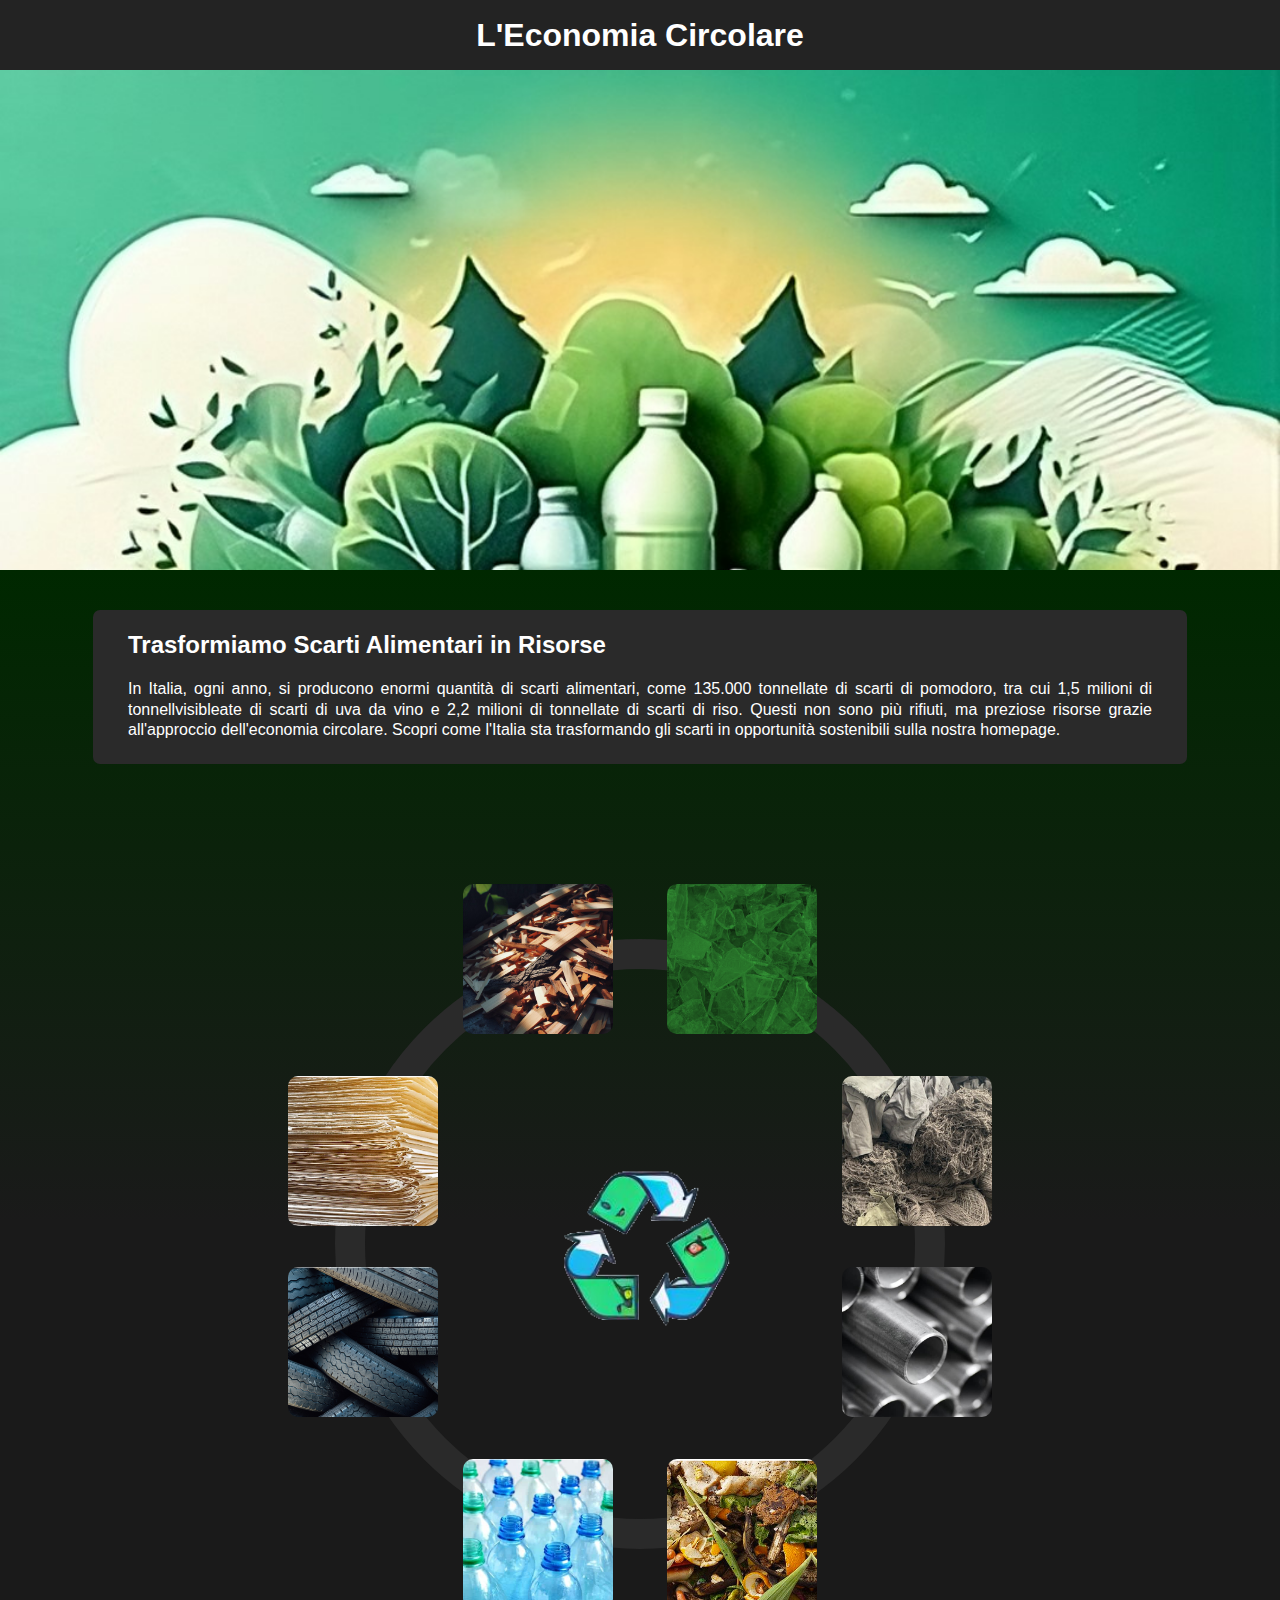
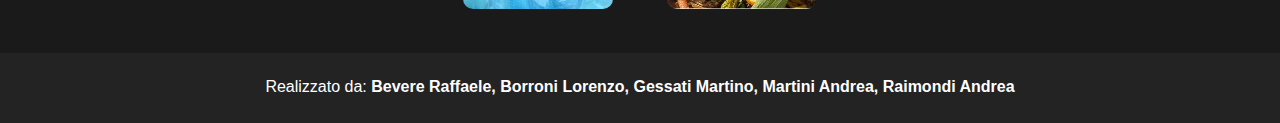
<file: index.html>
<!DOCTYPE html>
<html lang="en">
<link rel="stylesheet" href="css/index.css">
<script src="js/index.js"></script>
<head>
    <meta charset="UTF-8">
    <meta name="viewport" content="width=device-width, initial-scale=1.0">
    <title>Educazione Civica</title>
</head>
<body>
    <header>
        <h1 class="title">L'Economia Circolare</h1>
    </header>
    <div class="mainContent">
        <div class="bg1" id="parallax"></div>
        <div class="foreground">
            <div class="textContainer">
                <h2>Trasformiamo Scarti Alimentari in Risorse</h2>
                <p>In Italia, ogni anno, si producono enormi quantità
                    di scarti alimentari, come 135.000 tonnellate di
                    scarti di pomodoro,  tra cui  1,5 milioni di
                    tonnellvisibleate di scarti di uva da vino e 2,2 milioni di
                    tonnellate di scarti di riso. Questi non sono
                    più rifiuti, ma preziose risorse grazie all'approccio
                    dell'economia circolare. Scopri come l'Italia sta
                    trasformando gli scarti in opportunità sostenibili
                    sulla nostra homepage.</p>
            </div>

            <br><br><br><br><br>

            <div style="position: relative;">
                <div class="octagon-circle"></div>
                <a href="economy.html">
                    <div class="economy-button"></div>
                </a>

                <div class="group-side">
                    <div class="shape wood side-left-shape">
                        <a href="wood.html"><div class="arrow">
                            <p class="vanishing-title">Il Legno</p>
                        </div></a>
                    </div>
                    <div class="shape glass">
                        <a href="glass.html"><div class="arrow">
                            <p class="vanishing-title">Il Vetro</p>
                        </div></a>
                    </div>
                </div>
                <div class="group-centre">
                    <div class="shape paper centre-left-shape">
                        <a href="paper.html"><div class="arrow">
                            <p class="vanishing-title">Carta e Cartone</p>
                        </div></a>
                    </div>
                    <div class="shape fabrics">
                        <a href="fabrics.html"><div class="arrow">
                            <p class="vanishing-title">I Tessuti</p>
                        </div></a>
                    </div>
                </div>
                <div class="group-centre">
                    <div class="shape tires centre-left-shape">
                        <a href="tires.html"><div class="arrow">
                            <p class="vanishing-title">La Gomma</p>
                        </div></a>
                    </div>
                    <div class="shape alluminium">
                        <a href="alluminium.html"><div class="arrow">
                            <p class="vanishing-title">L'Alluminio</p>
                        </div></a>
                    </div>
                </div>
                <div class="group-side">
                    <div class="shape plastic side-left-shape">
                        <a href="plastic.html"><div class="arrow">
                            <p class="vanishing-title">La Plastica</p>
                        </div></a>
                    </div>
                    <div class="shape organics">
                        <a href="organics.html"><div class="arrow">
                            <p class="vanishing-title">L'Organico</p>
                        </div></a>
                    </div>
                </div>
            </div>
        </div>
    </div>
    <footer>
        <p>Realizzato da: <strong>Bevere Raffaele, Borroni Lorenzo,
            Gessati Martino, Martini Andrea, Raimondi Andrea</strong></p>
    </footer>
</body>
</html>
</file>
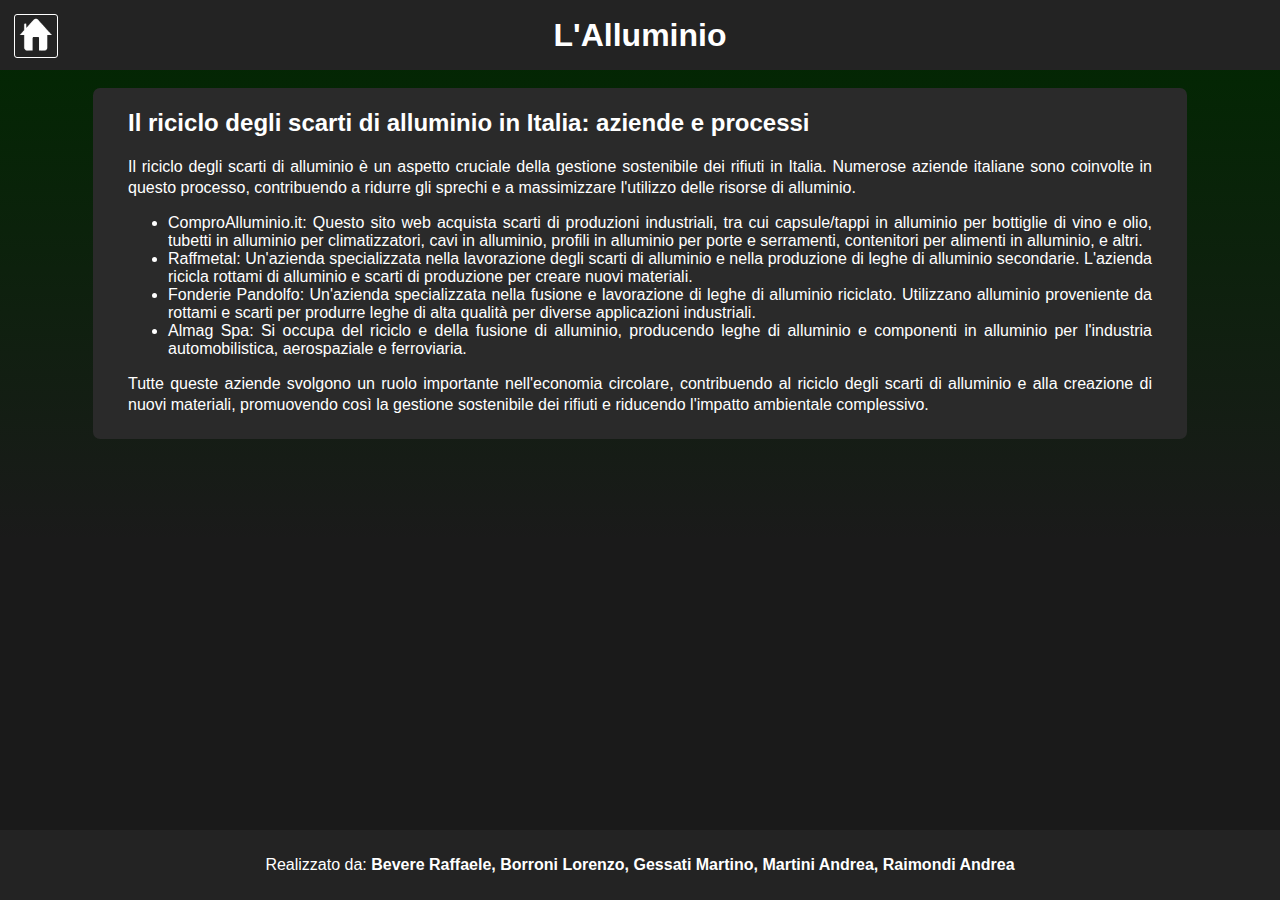
<file: alluminium.html>
<!DOCTYPE html>
<html lang="en">
<link rel="stylesheet" href="css/index.css">
<link rel="stylesheet" href="css/common.css">
<head>
    <meta charset="UTF-8">
    <meta name="viewport" content="width=device-width, initial-scale=1.0">
    <title>Eucazione Civica</title>
</head>
<body>
    <header>
        <a href="index.html"><div class="back-to-home"></div></a>
        <h1 class="title">L'Alluminio</h1>
    </header>
    <div class="mainContent">
        <br>
        <div class="textContainer">
            <h2>Il riciclo degli scarti di alluminio in Italia: aziende e processi</h2>
            <p>Il riciclo degli scarti di alluminio è un aspetto cruciale della gestione sostenibile dei rifiuti in Italia. Numerose aziende italiane sono coinvolte in questo processo, contribuendo a ridurre gli sprechi e a massimizzare l'utilizzo delle risorse di alluminio.</p>
            <ul>
                <li>ComproAlluminio.it: Questo sito web acquista scarti di produzioni industriali, tra cui capsule/tappi in alluminio per bottiglie di vino e olio, tubetti in alluminio per climatizzatori, cavi in alluminio, profili in alluminio per porte e serramenti, contenitori per alimenti in alluminio, e altri.</li>
                <li>Raffmetal: Un'azienda specializzata nella lavorazione degli scarti di alluminio e nella produzione di leghe di alluminio secondarie. L'azienda ricicla rottami di alluminio e scarti di produzione per creare nuovi materiali.</li>
                <li>Fonderie Pandolfo: Un'azienda specializzata nella fusione e lavorazione di leghe di alluminio riciclato. Utilizzano alluminio proveniente da rottami e scarti per produrre leghe di alta qualità per diverse applicazioni industriali.</li>
                <li>Almag Spa: Si occupa del riciclo e della fusione di alluminio, producendo leghe di alluminio e componenti in alluminio per l'industria automobilistica, aerospaziale e ferroviaria.</li>
            </ul>
            <p>Tutte queste aziende svolgono un ruolo importante nell'economia circolare, contribuendo al riciclo degli scarti di alluminio e alla creazione di nuovi materiali, promuovendo così la gestione sostenibile dei rifiuti e riducendo l'impatto ambientale complessivo.</p>
        </div>
    </div>
    <footer>
        <p>Realizzato da: <strong>Bevere Raffaele, Borroni Lorenzo,
            Gessati Martino, Martini Andrea, Raimondi Andrea</strong></p>
    </footer>
</body>
</html>
</file>
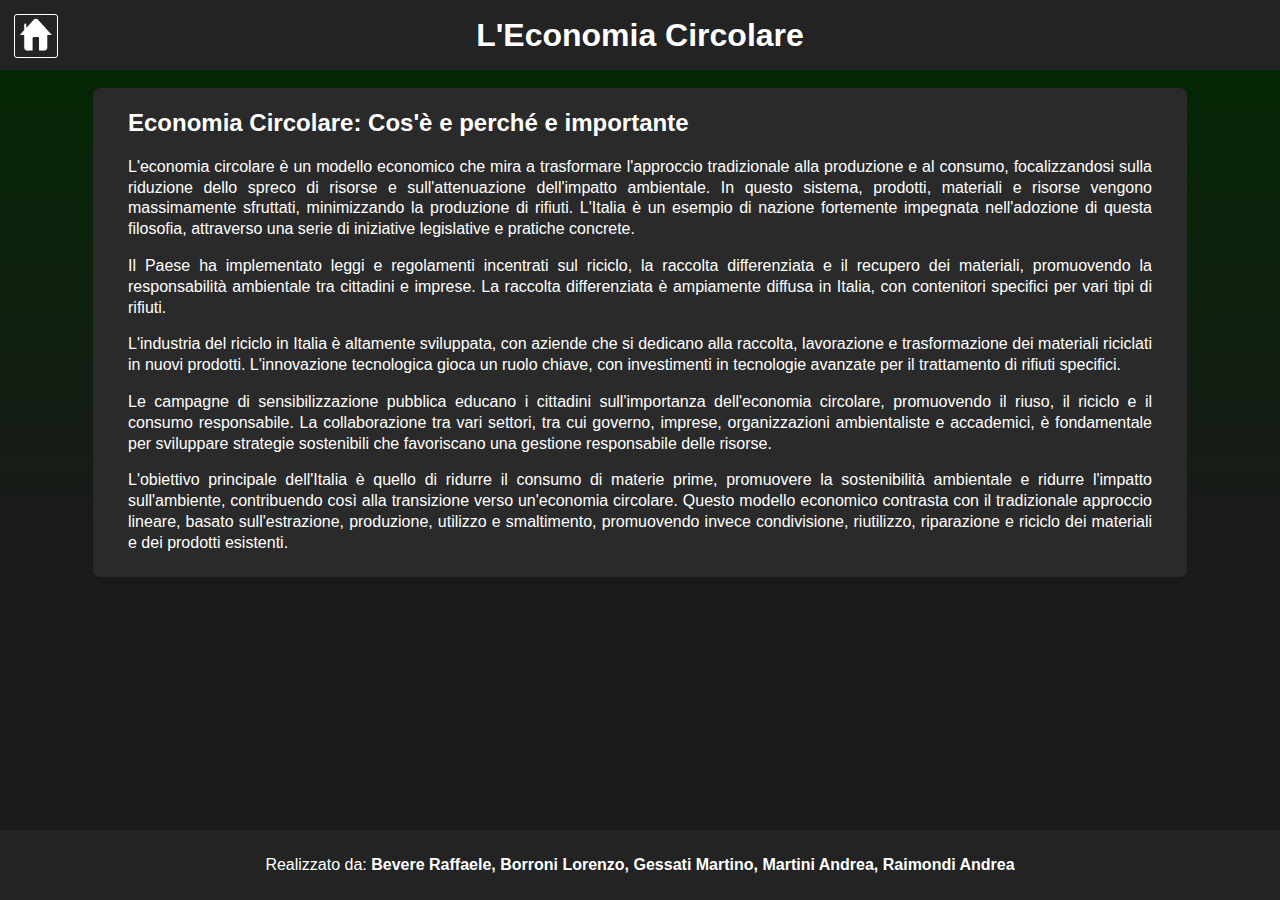
<file: economy.html>
<!DOCTYPE html>
<html lang="en">
<link rel="stylesheet" href="css/index.css">
<link rel="stylesheet" href="css/common.css">
<head>
    <meta charset="UTF-8">
    <meta name="viewport" content="width=device-width, initial-scale=1.0">
    <title>Eucazione Civica</title>
</head>
<body>
    <header>
        <a href="index.html"><div class="back-to-home"></div></a>
        <h1 class="title">L'Economia Circolare</h1>
    </header>
    <div class="mainContent">
        <br>
        <div class="textContainer">
            <h2>Economia Circolare: Cos'è e perché e importante</h2>
            <p>L'economia circolare è un modello economico che mira a trasformare l'approccio tradizionale alla produzione e al consumo, focalizzandosi sulla riduzione dello spreco di risorse e sull'attenuazione dell'impatto ambientale. In questo sistema, prodotti, materiali e risorse vengono massimamente sfruttati, minimizzando la produzione di rifiuti. L'Italia è un esempio di nazione fortemente impegnata nell'adozione di questa filosofia, attraverso una serie di iniziative legislative e pratiche concrete.</p>
            <p>Il Paese ha implementato leggi e regolamenti incentrati sul riciclo, la raccolta differenziata e il recupero dei materiali, promuovendo la responsabilità ambientale tra cittadini e imprese. La raccolta differenziata è ampiamente diffusa in Italia, con contenitori specifici per vari tipi di rifiuti.</p>
            <p>L'industria del riciclo in Italia è altamente sviluppata, con aziende che si dedicano alla raccolta, lavorazione e trasformazione dei materiali riciclati in nuovi prodotti. L'innovazione tecnologica gioca un ruolo chiave, con investimenti in tecnologie avanzate per il trattamento di rifiuti specifici.</p>
            <p>Le campagne di sensibilizzazione pubblica educano i cittadini sull'importanza dell'economia circolare, promuovendo il riuso, il riciclo e il consumo responsabile. La collaborazione tra vari settori, tra cui governo, imprese, organizzazioni ambientaliste e accademici, è fondamentale per sviluppare strategie sostenibili che favoriscano una gestione responsabile delle risorse.</p>
            <p>L'obiettivo principale dell'Italia è quello di ridurre il consumo di materie prime, promuovere la sostenibilità ambientale e ridurre l'impatto sull'ambiente, contribuendo così alla transizione verso un'economia circolare. Questo modello economico contrasta con il tradizionale approccio lineare, basato sull'estrazione, produzione, utilizzo e smaltimento, promuovendo invece condivisione, riutilizzo, riparazione e riciclo dei materiali e dei prodotti esistenti.</p>
        </div>
    </div>
    <footer>
        <p>Realizzato da: <strong>Bevere Raffaele, Borroni Lorenzo,
            Gessati Martino, Martini Andrea, Raimondi Andrea</strong></p>
    </footer>
</body>
</html>
</file>
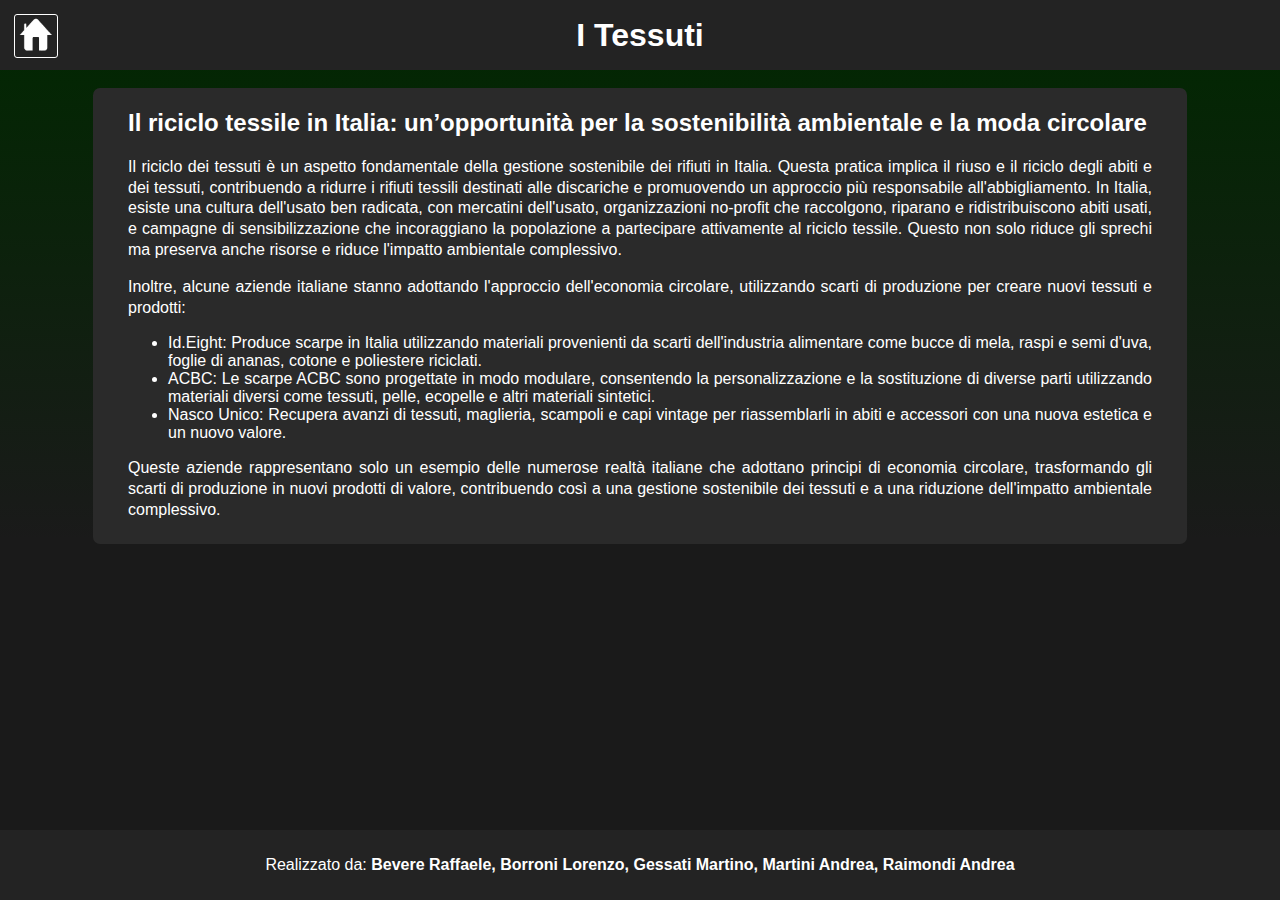
<file: fabrics.html>
<!DOCTYPE html>
<html lang="en">
<link rel="stylesheet" href="css/index.css">
<link rel="stylesheet" href="css/common.css">
<head>
    <meta charset="UTF-8">
    <meta name="viewport" content="width=device-width, initial-scale=1.0">
    <title>Eucazione Civica</title>
</head>
<body>
    <header>
        <a href="index.html"><div class="back-to-home"></div></a>
        <h1 class="title">I Tessuti</h1>
    </header>
    <div class="mainContent">
        <br>
        <div class="textContainer">
            <h2>Il riciclo tessile in Italia: un’opportunità per la sostenibilità ambientale e la moda circolare</h2>
            <p>Il riciclo dei tessuti è un aspetto fondamentale della gestione sostenibile dei rifiuti in Italia. Questa pratica implica il riuso e il riciclo degli abiti e dei tessuti, contribuendo a ridurre i rifiuti tessili destinati alle discariche e promuovendo un approccio più responsabile all'abbigliamento. In Italia, esiste una cultura dell'usato ben radicata, con mercatini dell'usato, organizzazioni no-profit che raccolgono, riparano e ridistribuiscono abiti usati, e campagne di sensibilizzazione che incoraggiano la popolazione a partecipare attivamente al riciclo tessile. Questo non solo riduce gli sprechi ma preserva anche risorse e riduce l'impatto ambientale complessivo.</p>
            <p>Inoltre, alcune aziende italiane stanno adottando l'approccio dell'economia circolare, utilizzando scarti di produzione per creare nuovi tessuti e prodotti:</p>
            <ul>
                <li>Id.Eight: Produce scarpe in Italia utilizzando materiali provenienti da scarti dell'industria alimentare come bucce di mela, raspi e semi d'uva, foglie di ananas, cotone e poliestere riciclati.</li>
                <li>ACBC: Le scarpe ACBC sono progettate in modo modulare, consentendo la personalizzazione e la sostituzione di diverse parti utilizzando materiali diversi come tessuti, pelle, ecopelle e altri materiali sintetici.</li>
                <li>Nasco Unico: Recupera avanzi di tessuti, maglieria, scampoli e capi vintage per riassemblarli in abiti e accessori con una nuova estetica e un nuovo valore.</li>
            </ul>
            <p>Queste aziende rappresentano solo un esempio delle numerose realtà italiane che adottano principi di economia circolare, trasformando gli scarti di produzione in nuovi prodotti di valore, contribuendo così a una gestione sostenibile dei tessuti e a una riduzione dell'impatto ambientale complessivo.</p>
        </div>
    </div>
    <footer>
        <p>Realizzato da: <strong>Bevere Raffaele, Borroni Lorenzo,
            Gessati Martino, Martini Andrea, Raimondi Andrea</strong></p>
    </footer>
</body>
</html>
</file>
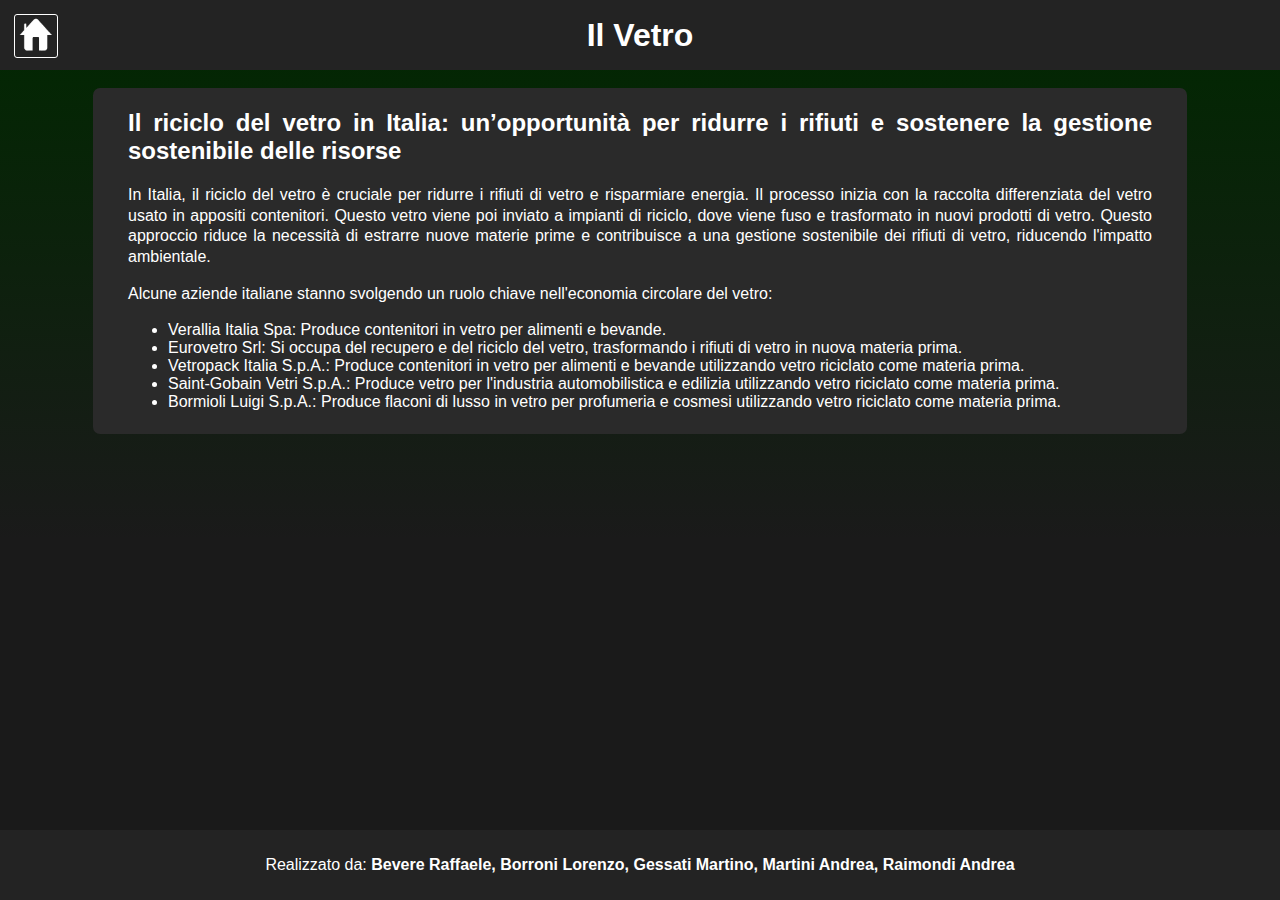
<file: glass.html>
<!DOCTYPE html>
<html lang="en">
<link rel="stylesheet" href="css/index.css">
<link rel="stylesheet" href="css/common.css">
<head>
    <meta charset="UTF-8">
    <meta name="viewport" content="width=device-width, initial-scale=1.0">
    <title>Eucazione Civica</title>
</head>
<body>
    <header>
        <a href="index.html"><div class="back-to-home"></div></a>
        <h1 class="title">Il Vetro</h1>
    </header>
    <div class="mainContent">
        <br>
        <div class="textContainer">
            <h2>Il riciclo del vetro in Italia: un’opportunità per ridurre i rifiuti e sostenere la gestione sostenibile delle risorse</h2>
            <p>In Italia, il riciclo del vetro è cruciale per ridurre i rifiuti di vetro e risparmiare energia. Il processo inizia con la raccolta differenziata del vetro usato in appositi contenitori. Questo vetro viene poi inviato a impianti di riciclo, dove viene fuso e trasformato in nuovi prodotti di vetro. Questo approccio riduce la necessità di estrarre nuove materie prime e contribuisce a una gestione sostenibile dei rifiuti di vetro, riducendo l'impatto ambientale.</p>
            <p>Alcune aziende italiane stanno svolgendo un ruolo chiave nell'economia circolare del vetro:</p>
            <ul>
                <li>Verallia Italia Spa: Produce contenitori in vetro per alimenti e bevande.</li>
                <li>Eurovetro Srl: Si occupa del recupero e del riciclo del vetro, trasformando i rifiuti di vetro in nuova materia prima.</li>
                <li>Vetropack Italia S.p.A.: Produce contenitori in vetro per alimenti e bevande utilizzando vetro riciclato come materia prima.</li>
                <li>Saint-Gobain Vetri S.p.A.: Produce vetro per l'industria automobilistica e edilizia utilizzando vetro riciclato come materia prima.</li>
                <li>Bormioli Luigi S.p.A.: Produce flaconi di lusso in vetro per profumeria e cosmesi utilizzando vetro riciclato come materia prima.</li>
            </ul>
        </div>
    </div>
    <footer>
        <p>Realizzato da: <strong>Bevere Raffaele, Borroni Lorenzo,
            Gessati Martino, Martini Andrea, Raimondi Andrea</strong></p>
    </footer>
</body>
</html>
</file>
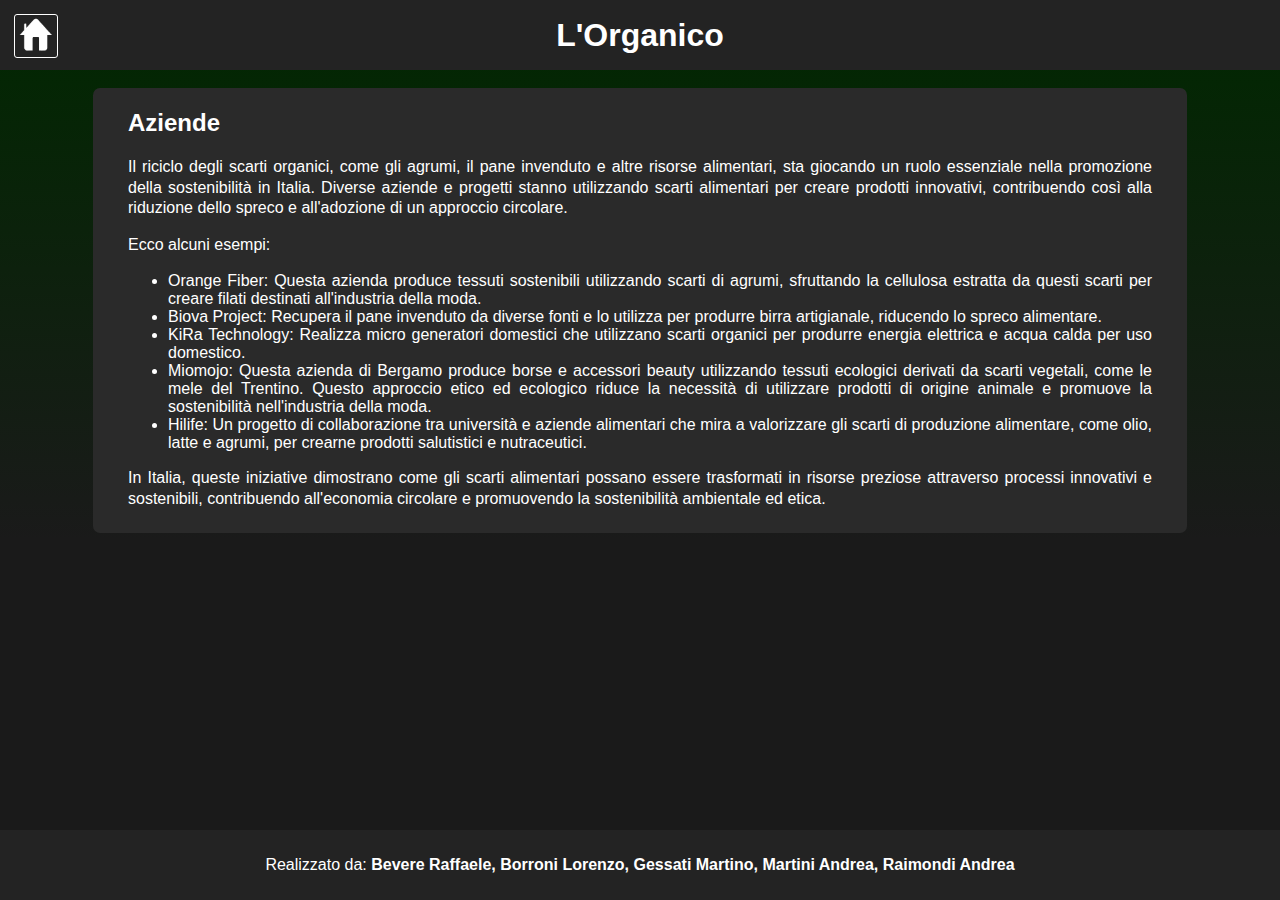
<file: organics.html>
<!DOCTYPE html>
<html lang="en">
<link rel="stylesheet" href="css/index.css">
<link rel="stylesheet" href="css/common.css">
<head>
    <meta charset="UTF-8">
    <meta name="viewport" content="width=device-width, initial-scale=1.0">
    <title>Eucazione Civica</title>
</head>
<body>
    <header>
        <a href="index.html"><div class="back-to-home"></div></a>
        <h1 class="title">L'Organico</h1>
    </header>
    <div class="mainContent">
        <br>
        <div class="textContainer">
            <h2>Aziende</h2>
            <p>Il riciclo degli scarti organici, come gli agrumi, il pane invenduto e altre risorse alimentari, sta giocando un ruolo essenziale nella promozione della sostenibilità in Italia. Diverse aziende e progetti stanno utilizzando scarti alimentari per creare prodotti innovativi, contribuendo così alla riduzione dello spreco e all'adozione di un approccio circolare.</p>
            <p>Ecco alcuni esempi:</p>
            <ul>
                <li>Orange Fiber: Questa azienda produce tessuti sostenibili utilizzando scarti di agrumi, sfruttando la cellulosa estratta da questi scarti per creare filati destinati all'industria della moda.</li>
                <li>Biova Project: Recupera il pane invenduto da diverse fonti e lo utilizza per produrre birra artigianale, riducendo lo spreco alimentare.</li>
                <li>KiRa Technology: Realizza micro generatori domestici che utilizzano scarti organici per produrre energia elettrica e acqua calda per uso domestico.</li>
                <li>Miomojo: Questa azienda di Bergamo produce borse e accessori beauty utilizzando tessuti ecologici derivati da scarti vegetali, come le mele del Trentino. Questo approccio etico ed ecologico riduce la necessità di utilizzare prodotti di origine animale e promuove la sostenibilità nell'industria della moda.</li>
                <li>Hilife: Un progetto di collaborazione tra università e aziende alimentari che mira a valorizzare gli scarti di produzione alimentare, come olio, latte e agrumi, per crearne prodotti salutistici e nutraceutici.</li>
            </ul>
            <p>In Italia, queste iniziative dimostrano come gli scarti alimentari possano essere trasformati in risorse preziose attraverso processi innovativi e sostenibili, contribuendo all'economia circolare e promuovendo la sostenibilità ambientale ed etica.</p>
        </div>
    </div>
    <footer>
        <p>Realizzato da: <strong>Bevere Raffaele, Borroni Lorenzo,
            Gessati Martino, Martini Andrea, Raimondi Andrea</strong></p>
    </footer>
</body>
</html>
</file>
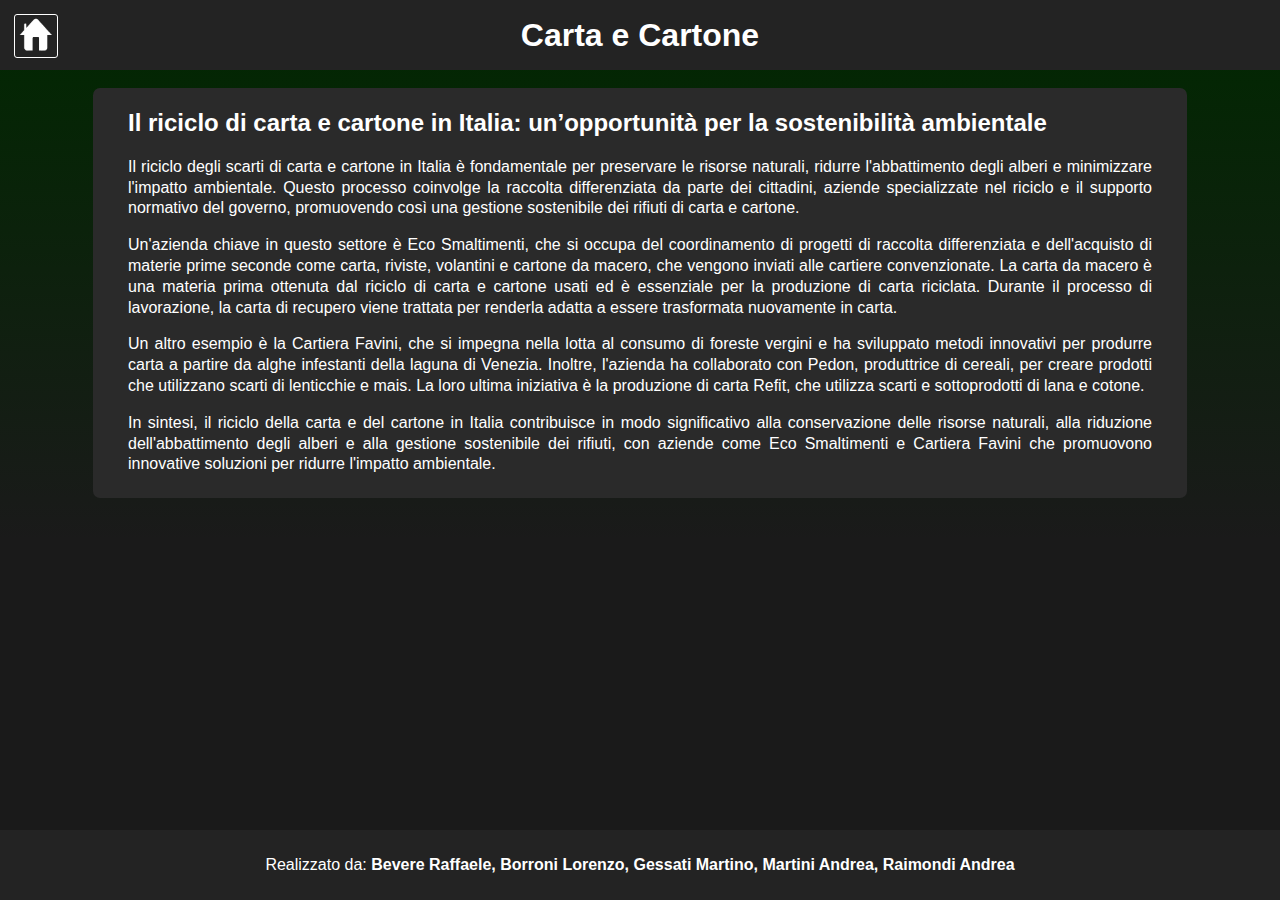
<file: paper.html>
<!DOCTYPE html>
<html lang="en">
<link rel="stylesheet" href="css/index.css">
<link rel="stylesheet" href="css/common.css">
<head>
    <meta charset="UTF-8">
    <meta name="viewport" content="width=device-width, initial-scale=1.0">
    <title>Eucazione Civica</title>
</head>
<body>
    <header>
        <a href="index.html"><div class="back-to-home"></div></a>
        <h1 class="title">Carta e Cartone</h1>
    </header>
    <div class="mainContent">
        <br>
        <div class="textContainer">
            <h2>Il riciclo di carta e cartone in Italia: un’opportunità per la sostenibilità ambientale</h2>
            <p>Il riciclo degli scarti di carta e cartone in Italia è fondamentale per preservare le risorse naturali, ridurre l'abbattimento degli alberi e minimizzare l'impatto ambientale. Questo processo coinvolge la raccolta differenziata da parte dei cittadini, aziende specializzate nel riciclo e il supporto normativo del governo, promuovendo così una gestione sostenibile dei rifiuti di carta e cartone.</p>
            <p>Un'azienda chiave in questo settore è Eco Smaltimenti, che si occupa del coordinamento di progetti di raccolta differenziata e dell'acquisto di materie prime seconde come carta, riviste, volantini e cartone da macero, che vengono inviati alle cartiere convenzionate. La carta da macero è una materia prima ottenuta dal riciclo di carta e cartone usati ed è essenziale per la produzione di carta riciclata. Durante il processo di lavorazione, la carta di recupero viene trattata per renderla adatta a essere trasformata nuovamente in carta.</p>
            <p>Un altro esempio è la Cartiera Favini, che si impegna nella lotta al consumo di foreste vergini e ha sviluppato metodi innovativi per produrre carta a partire da alghe infestanti della laguna di Venezia. Inoltre, l'azienda ha collaborato con Pedon, produttrice di cereali, per creare prodotti che utilizzano scarti di lenticchie e mais. La loro ultima iniziativa è la produzione di carta Refit, che utilizza scarti e sottoprodotti di lana e cotone.</p>
            <p>In sintesi, il riciclo della carta e del cartone in Italia contribuisce in modo significativo alla conservazione delle risorse naturali, alla riduzione dell'abbattimento degli alberi e alla gestione sostenibile dei rifiuti, con aziende come Eco Smaltimenti e Cartiera Favini che promuovono innovative soluzioni per ridurre l'impatto ambientale.</p>
        </div>
    </div>
    <footer>
        <p>Realizzato da: <strong>Bevere Raffaele, Borroni Lorenzo,
            Gessati Martino, Martini Andrea, Raimondi Andrea</strong></p>
    </footer>
</body>
</html>
</file>
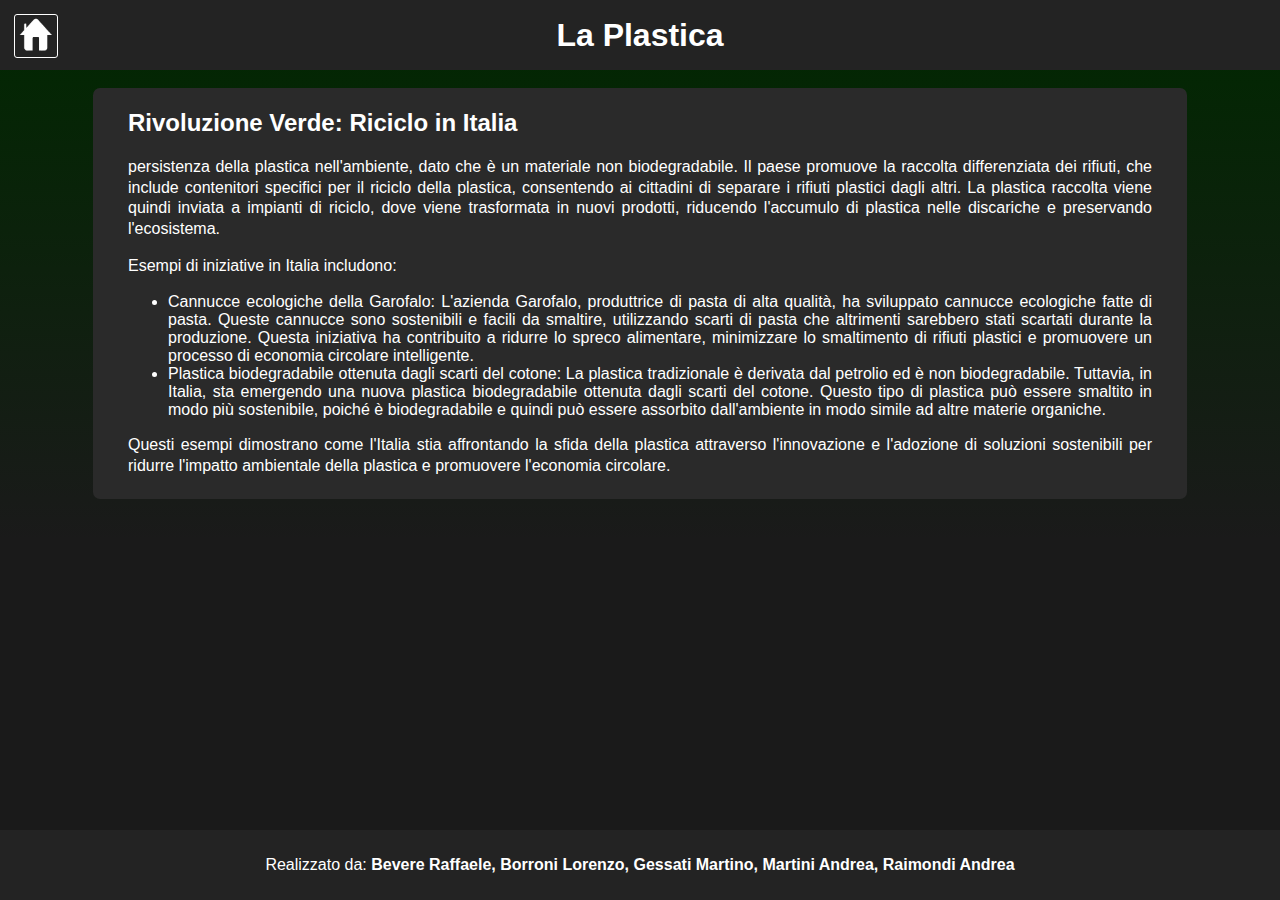
<file: plastic.html>
<!DOCTYPE html>
<html lang="en">
<link rel="stylesheet" href="css/index.css">
<link rel="stylesheet" href="css/common.css">
<head>
    <meta charset="UTF-8">
    <meta name="viewport" content="width=device-width, initial-scale=1.0">
    <title>Eucazione Civica</title>
</head>
<body>
    <header>
        <a href="index.html"><div class="back-to-home"></div></a>
        <h1 class="title">La Plastica</h1>
    </header>
    <div class="mainContent">
        <br>
        <div class="textContainer">
            <h2>Rivoluzione Verde: Riciclo in Italia</h2>
            <p>persistenza della plastica nell'ambiente, dato che è un materiale non biodegradabile. Il paese promuove la raccolta differenziata dei rifiuti, che include contenitori specifici per il riciclo della plastica, consentendo ai cittadini di separare i rifiuti plastici dagli altri. La plastica raccolta viene quindi inviata a impianti di riciclo, dove viene trasformata in nuovi prodotti, riducendo l'accumulo di plastica nelle discariche e preservando l'ecosistema.</p>
            <p>Esempi di iniziative in Italia includono:</p>
            <ul>
                <li>Cannucce ecologiche della Garofalo: L'azienda Garofalo, produttrice di pasta di alta qualità, ha sviluppato cannucce ecologiche fatte di pasta. Queste cannucce sono sostenibili e facili da smaltire, utilizzando scarti di pasta che altrimenti sarebbero stati scartati durante la produzione. Questa iniziativa ha contribuito a ridurre lo spreco alimentare, minimizzare lo smaltimento di rifiuti plastici e promuovere un processo di economia circolare intelligente.</li>
                <li>Plastica biodegradabile ottenuta dagli scarti del cotone: La plastica tradizionale è derivata dal petrolio ed è non biodegradabile. Tuttavia, in Italia, sta emergendo una nuova plastica biodegradabile ottenuta dagli scarti del cotone. Questo tipo di plastica può essere smaltito in modo più sostenibile, poiché è biodegradabile e quindi può essere assorbito dall'ambiente in modo simile ad altre materie organiche.</li>
            </ul>
            <p>Questi esempi dimostrano come l'Italia stia affrontando la sfida della plastica attraverso l'innovazione e l'adozione di soluzioni sostenibili per ridurre l'impatto ambientale della plastica e promuovere l'economia circolare.</p>
        </div>
    </div>
    <footer>
        <p>Realizzato da: <strong>Bevere Raffaele, Borroni Lorenzo,
            Gessati Martino, Martini Andrea, Raimondi Andrea</strong></p>
    </footer>
</body>
</html>
</file>
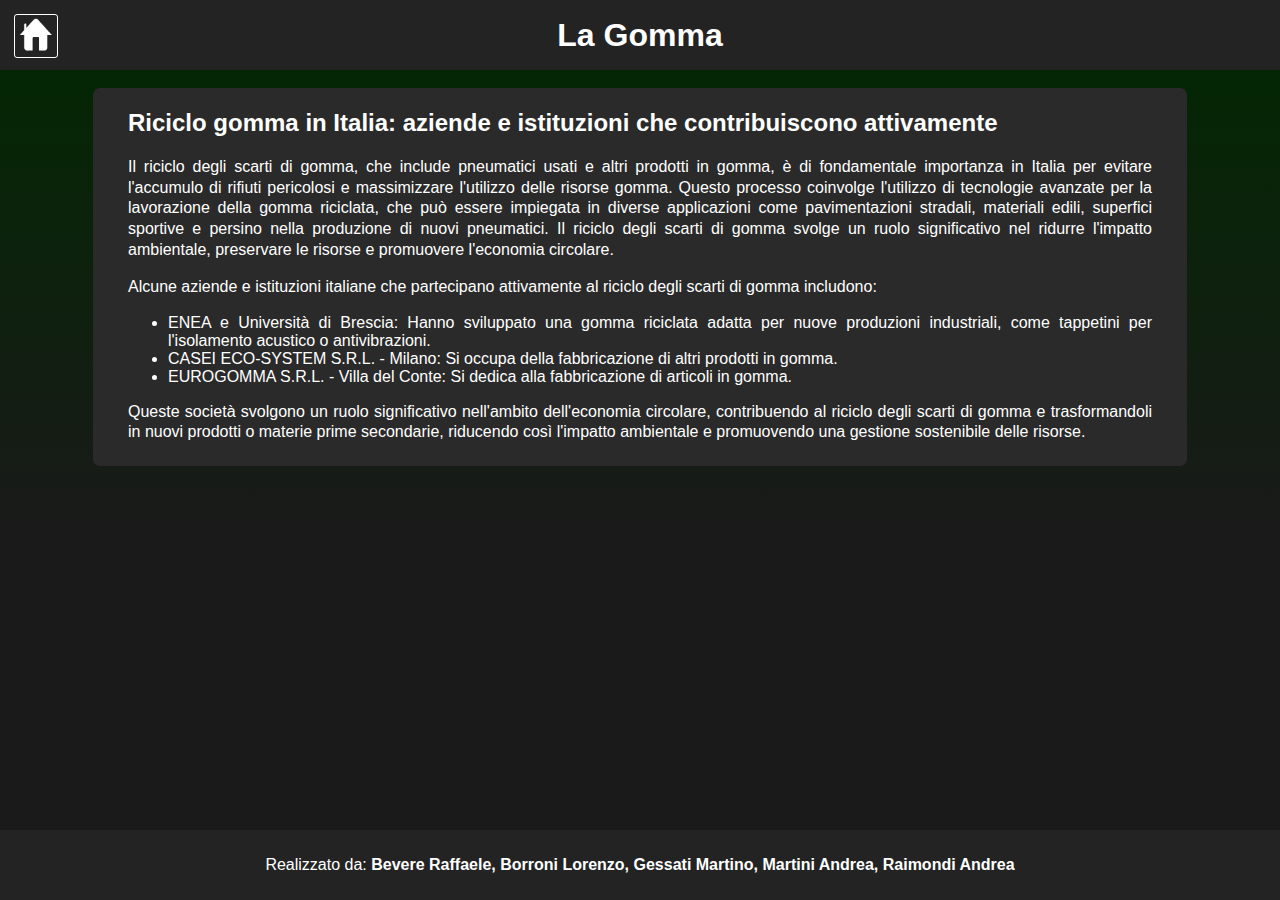
<file: tires.html>
<!DOCTYPE html>
<html lang="en">
<link rel="stylesheet" href="css/index.css">
<link rel="stylesheet" href="css/common.css">
<head>
    <meta charset="UTF-8">
    <meta name="viewport" content="width=device-width, initial-scale=1.0">
    <title>Eucazione Civica</title>
</head>
<body>
    <header>
        <a href="index.html"><div class="back-to-home"></div></a>
        <h1 class="title">La Gomma</h1>
    </header>
    <div class="mainContent">
        <br>
        <div class="textContainer">
            <h2>Riciclo gomma in Italia: aziende e istituzioni che contribuiscono attivamente</h2>
            <p>Il riciclo degli scarti di gomma, che include pneumatici usati e altri prodotti in gomma, è di fondamentale importanza in Italia per evitare l'accumulo di rifiuti pericolosi e massimizzare l'utilizzo delle risorse gomma. Questo processo coinvolge l'utilizzo di tecnologie avanzate per la lavorazione della gomma riciclata, che può essere impiegata in diverse applicazioni come pavimentazioni stradali, materiali edili, superfici sportive e persino nella produzione di nuovi pneumatici. Il riciclo degli scarti di gomma svolge un ruolo significativo nel ridurre l'impatto ambientale, preservare le risorse e promuovere l'economia circolare.</p>
            <p>Alcune aziende e istituzioni italiane che partecipano attivamente al riciclo degli scarti di gomma includono:</p>
            <ul>
                <li>ENEA e Università di Brescia: Hanno sviluppato una gomma riciclata adatta per nuove produzioni industriali, come tappetini per l'isolamento acustico o antivibrazioni.</li>
                <li>CASEI ECO-SYSTEM S.R.L. - Milano: Si occupa della fabbricazione di altri prodotti in gomma.</li>
                <li>EUROGOMMA S.R.L. - Villa del Conte: Si dedica alla fabbricazione di articoli in gomma.</li>
            </ul>
            <p>Queste società svolgono un ruolo significativo nell'ambito dell'economia circolare, contribuendo al riciclo degli scarti di gomma e trasformandoli in nuovi prodotti o materie prime secondarie, riducendo così l'impatto ambientale e promuovendo una gestione sostenibile delle risorse.</p>
        </div>
    </div>
    <footer>
        <p>Realizzato da: <strong>Bevere Raffaele, Borroni Lorenzo,
            Gessati Martino, Martini Andrea, Raimondi Andrea</strong></p>
    </footer>
</body>
</html>
</file>
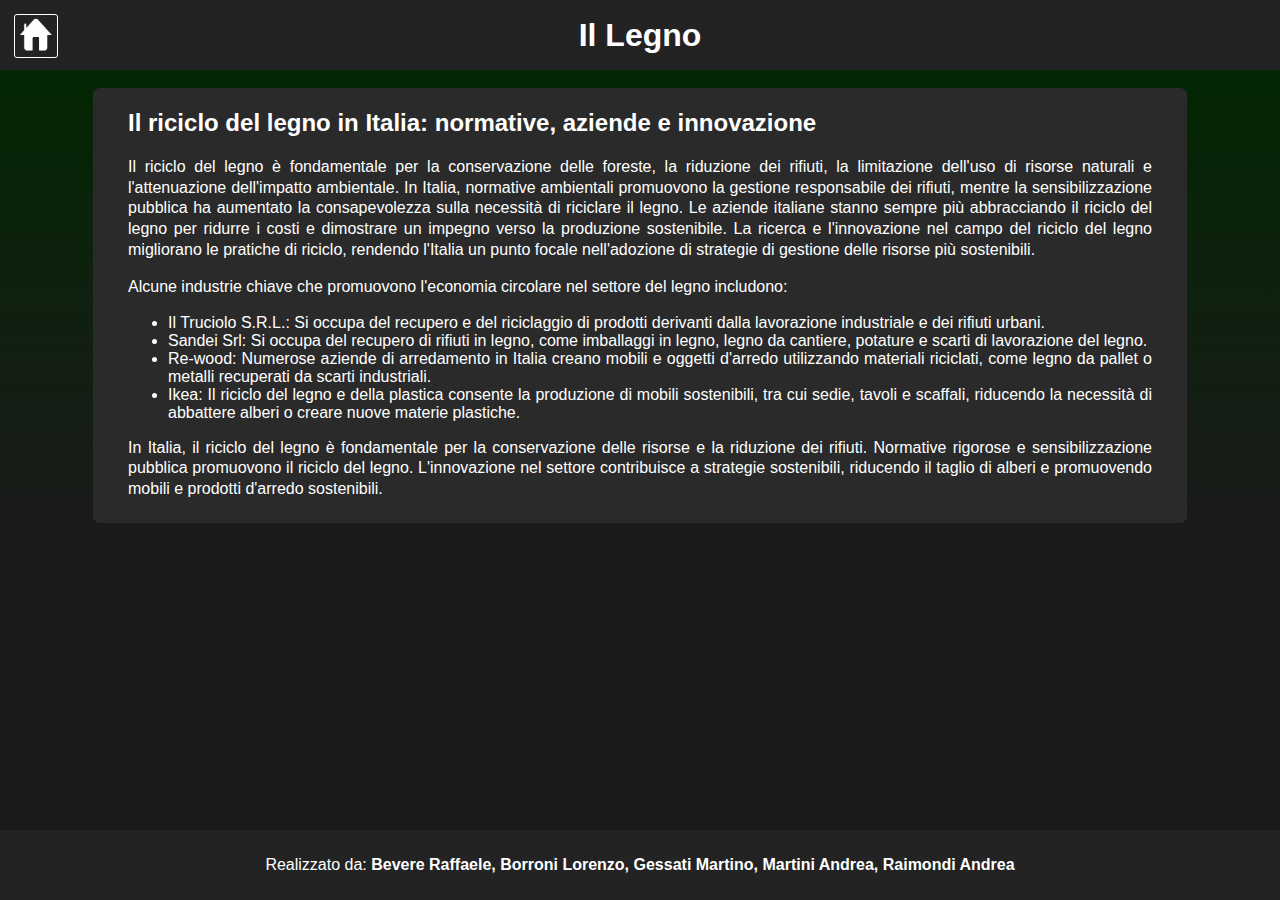
<file: wood.html>
<!DOCTYPE html>
<html lang="en">
<link rel="stylesheet" href="css/index.css">
<link rel="stylesheet" href="css/common.css">
<head>
    <meta charset="UTF-8">
    <meta name="viewport" content="width=device-width, initial-scale=1.0">
    <title>Eucazione Civica</title>
</head>
<body>
    <header>
        <a href="index.html"><div class="back-to-home"></div></a>
        <h1 class="title">Il Legno</h1>
    </header>
    <div class="mainContent">
        <br>
        <div class="textContainer">
            <h2>Il riciclo del legno in Italia: normative, aziende e innovazione</h2>
            <p>Il riciclo del legno è fondamentale per la conservazione delle foreste, la riduzione dei rifiuti, la limitazione dell'uso di risorse naturali e l'attenuazione dell'impatto ambientale. In Italia, normative ambientali promuovono la gestione responsabile dei rifiuti, mentre la sensibilizzazione pubblica ha aumentato la consapevolezza sulla necessità di riciclare il legno. Le aziende italiane stanno sempre più abbracciando il riciclo del legno per ridurre i costi e dimostrare un impegno verso la produzione sostenibile. La ricerca e l'innovazione nel campo del riciclo del legno migliorano le pratiche di riciclo, rendendo l'Italia un punto focale nell'adozione di strategie di gestione delle risorse più sostenibili.</p>
            <p>Alcune industrie chiave che promuovono l'economia circolare nel settore del legno includono:</p>
            <ul>
                <li>Il Truciolo S.R.L.: Si occupa del recupero e del riciclaggio di prodotti derivanti dalla lavorazione industriale e dei rifiuti urbani.</li>
                <li>Sandei Srl: Si occupa del recupero di rifiuti in legno, come imballaggi in legno, legno da cantiere, potature e scarti di lavorazione del legno.</li>
                <li>Re-wood: Numerose aziende di arredamento in Italia creano mobili e oggetti d'arredo utilizzando materiali riciclati, come legno da pallet o metalli recuperati da scarti industriali.</li>
                <li>Ikea: Il riciclo del legno e della plastica consente la produzione di mobili sostenibili, tra cui sedie, tavoli e scaffali, riducendo la necessità di abbattere alberi o creare nuove materie plastiche.</li>
            </ul>
            <p>In Italia, il riciclo del legno è fondamentale per la conservazione delle risorse e la riduzione dei rifiuti. Normative rigorose e sensibilizzazione pubblica promuovono il riciclo del legno. L'innovazione nel settore contribuisce a strategie sostenibili, riducendo il taglio di alberi e promuovendo mobili e prodotti d'arredo sostenibili.</p>
        </div>
    </div>
    <footer>
        <p>Realizzato da: <strong>Bevere Raffaele, Borroni Lorenzo,
            Gessati Martino, Martini Andrea, Raimondi Andrea</strong></p>
    </footer>
</body>
</html>
</file>
<file: css/index.css>
html {
    --header-height: 70px;
    --bg-colour: linear-gradient(0deg, rgba(26,26,26,1) 40%, rgba(0,40,0,1) 100%);
    --fg-colour: #2A2A2A;
    --header-colour: #232323;
    --shape-size: 150px;
    --side-shape-distance: 50px;
    --centre-shape-distance: calc(var(--side-shape-distance) * 8);
    --shape-height-distance: calc(var(--shape-size) / 4);

    background: var(--bg-colour);
}

div.mainContent {
    min-height: calc(100vh - var(--header-height) * 2);
}

.bg1 {
    background-image: url("../assets/bg1.png");
    min-height: 500px;
    background-attachment: fixed;
    background-position: center;
    background-repeat: no-repeat;
    background-size: cover;
    z-index: -10;
}

body {
    margin: 0;
    padding: 0
}

p, h1, h2, h3, h4, h5, h6, li {
    color: #ffffff;
    font-family: Verdana, Geneva, Tahoma, sans-serif;
}

p {
    line-height: 1.3;
}

.title {
    margin:0;
}

header {
    height: var(--header-height);
    width: 100%;
    background-color: var(--header-colour);
    text-align: center;
    overflow: hidden;
    display: flex;
    justify-content: center;
    align-items: center;
}

footer {
    height: var(--header-height);
    width: 100%;
    bottom: 0;
    background-color: var(--header-colour);
    text-align: center;
    display: flex;
    justify-content: center;
    align-items: center;
}

div.foreground {
    top: 0;
    background: var(--bg-colour);
    padding: 40px;
    transform: translateZ(0px)
}

div.textContainer {
    background-color: var(--fg-colour);
    margin: auto;
    width: 80vw;
    padding: 1px 35px 7px;
    text-align: justify;
    border-radius: 7px;
    margin-bottom: 30px;
}

.noBottomMargin {
    margin-bottom: 0;
}

.shape {
    width: var(--shape-size);
    height: var(--shape-size);
    border-radius: 10px;
    display: inline-block;
    z-index: -2;
    transition: background-size .5s, background-color .5s;
    background-position: 50%;
    background-size: 100%;
    background-blend-mode: multiply;
    background-color: #ffffff;
    background-repeat: no-repeat;
}

.wood {
    background-image: url("../assets/wood.png");
}

.glass {
    background-image: url("../assets/glass.png");
}

.paper {
    background-image: url("../assets/paper.png");
}

.fabrics {
    background-image: url("../assets/fabrics.png");
}

.tires {
    background-image: url("../assets/tires.png");
}

.alluminium {
    background-image: url("../assets/alluminium.png");
}

.plastic {
    background-image: url("../assets/plastic.png");
}

.organics {
    background-image: url("../assets/organics.png");
}

.group-side {
    margin: 0 auto;
    width: fit-content;
}

.group-centre {
    margin: var(--shape-height-distance) auto;
    width: fit-content;
}

.side-left-shape {
    margin-right: calc(var(--side-shape-distance));
}

.centre-left-shape {
    margin-right: var(--centre-shape-distance);
}

.octagon-circle {
    position: absolute;
    width: calc(var(--centre-shape-distance) + var(--shape-size));
    height: calc(var(--centre-shape-distance) + var(--shape-size));
    border-radius: 50%;
    border: 30px solid var(--fg-colour);
    top: calc(var(--shape-size) / 2 - 20px);
    left: calc(50% - (var(--centre-shape-distance) + var(--shape-size)) / 2 - 30px);
    z-index: -5;
    background-image: url("../assets/mainButton.png");
    background-size: 40%;
    background-repeat: no-repeat;
    background-position: 50%;
}

.shape:hover {
    background-size: 150%;
    background-color: #656565;
}

.arrow {
    position: relative;
    width: 100%;
    height: 100%;
    background-image: url("../assets/arrow.png");
    background-position: 50%;
    background-size: 40%;
    background-repeat: no-repeat;
    opacity: 0;
    transition: opacity .5s;
}

.arrow:hover {
    opacity: 100;
}

.vanishing-title {
    position: absolute;
    width: 100%;
    text-align: center;
    margin: 0;
    bottom: 10px;
}

.economy-button {
    position: absolute;
    top: calc(50% - 100px);
    left: calc(50% - 100px);
    width: 200px;
    height: 200px;
    border-radius: 50%;
    z-index: 10;
}
</file>
<file: css/common.css>
.back-to-home {
    background-color: rgba(0,0,0,0);
    background-image: url("../assets/home.png");
    background-size: 100%;
    border: white solid 1px;
    border-radius: 3px;
    padding: 8px 15px;
    position: fixed;
    left: calc(var(--header-height) * 0.2);
    top: calc(var(--header-height) * 0.2);
    width: calc(var(--header-height) * 0.6);
    height: calc(var(--header-height) * 0.6);
    margin: 0;
    padding: 0;
    cursor: pointer;
    background-position: 50%;
    background-repeat: no-repeat;
    transition: background-size .2s, background-color .2s;
}

.back-to-home:hover {
    background-size: 75%;
    background-color: rgba(255, 255, 255, 0.1);
}
</file>
